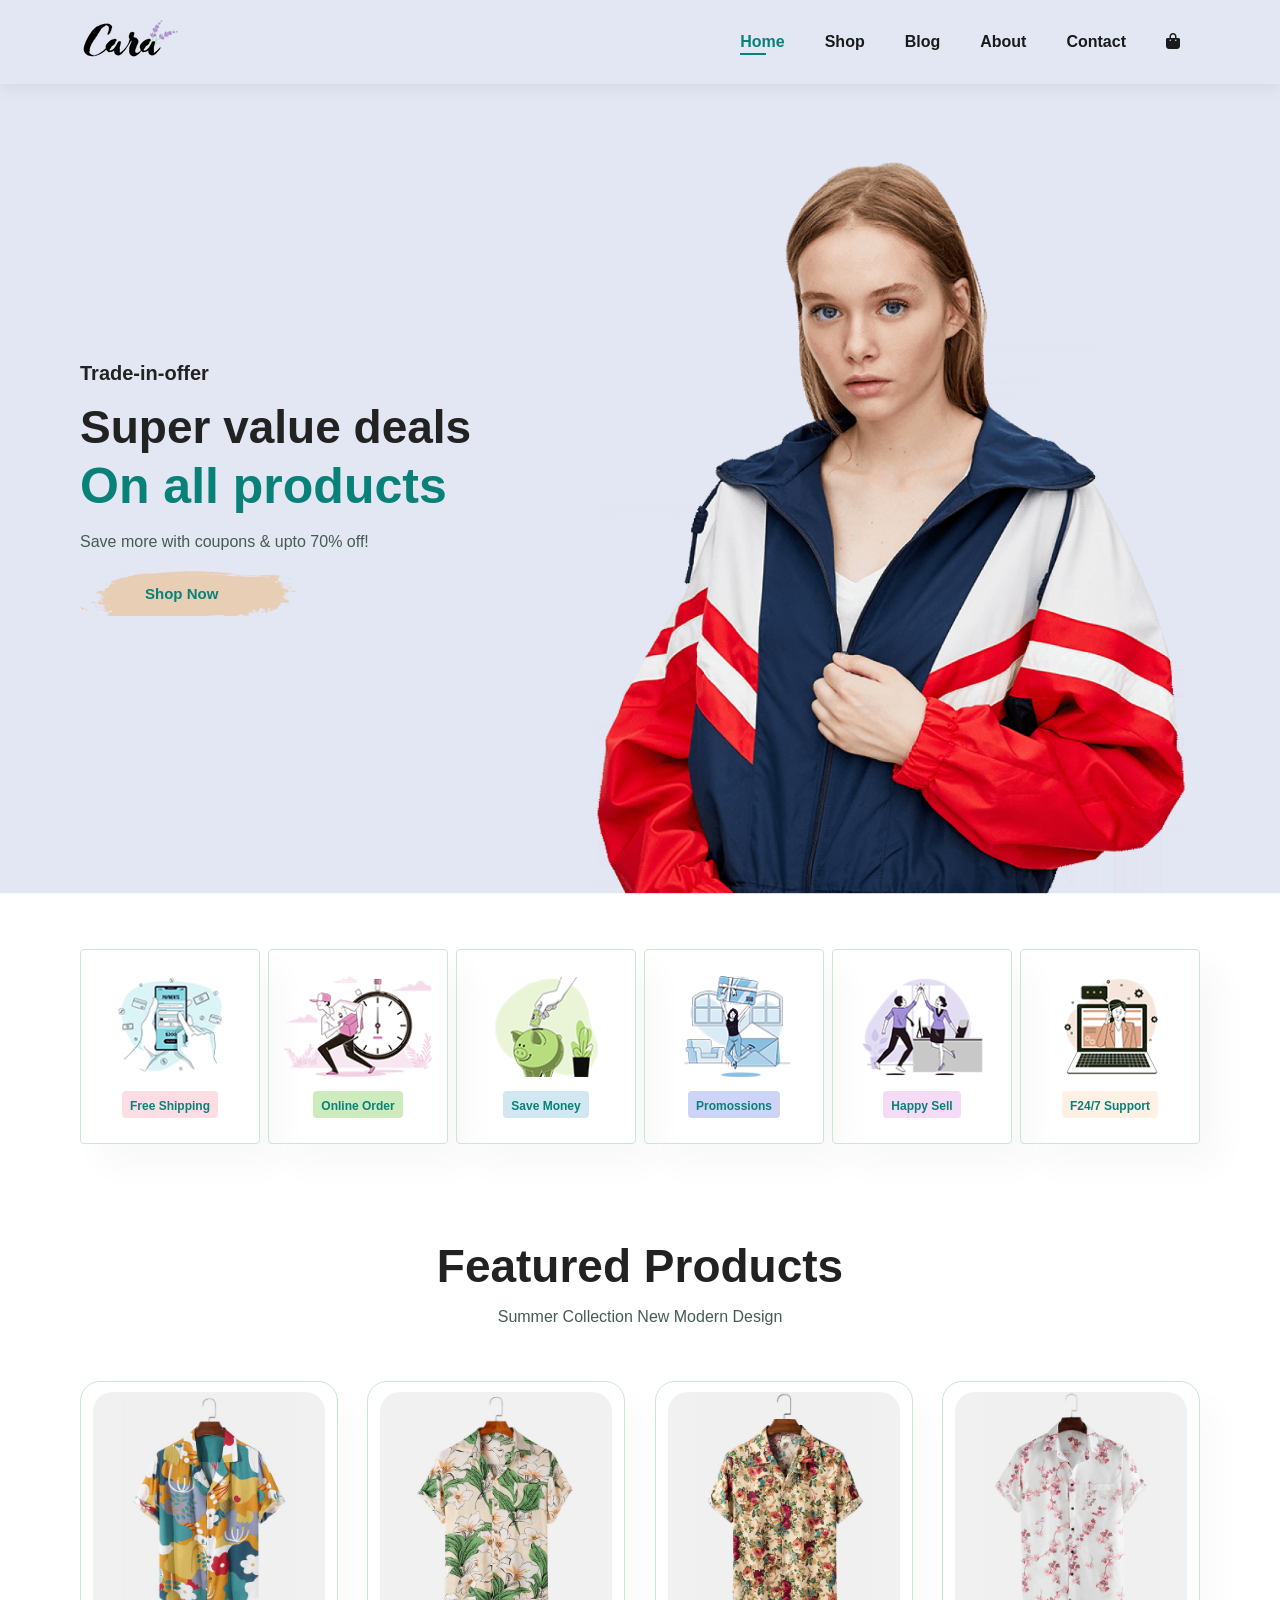
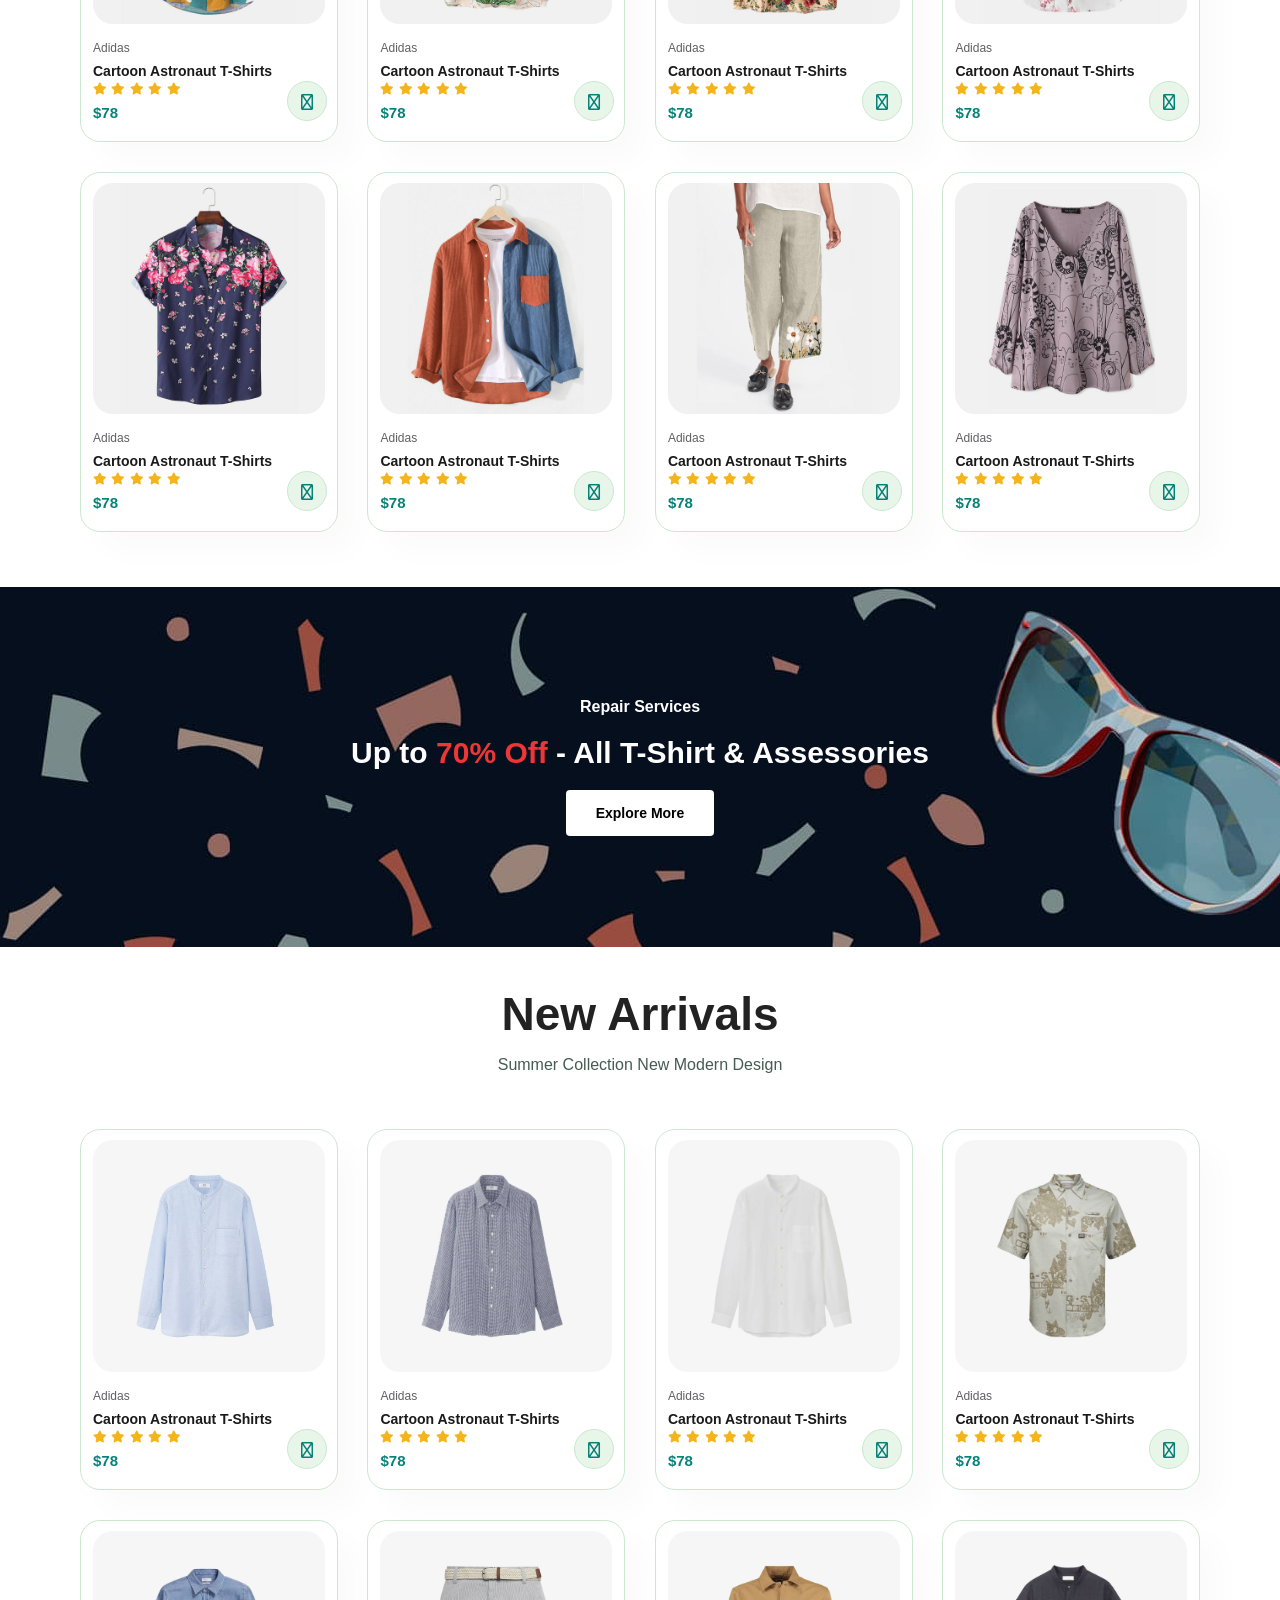
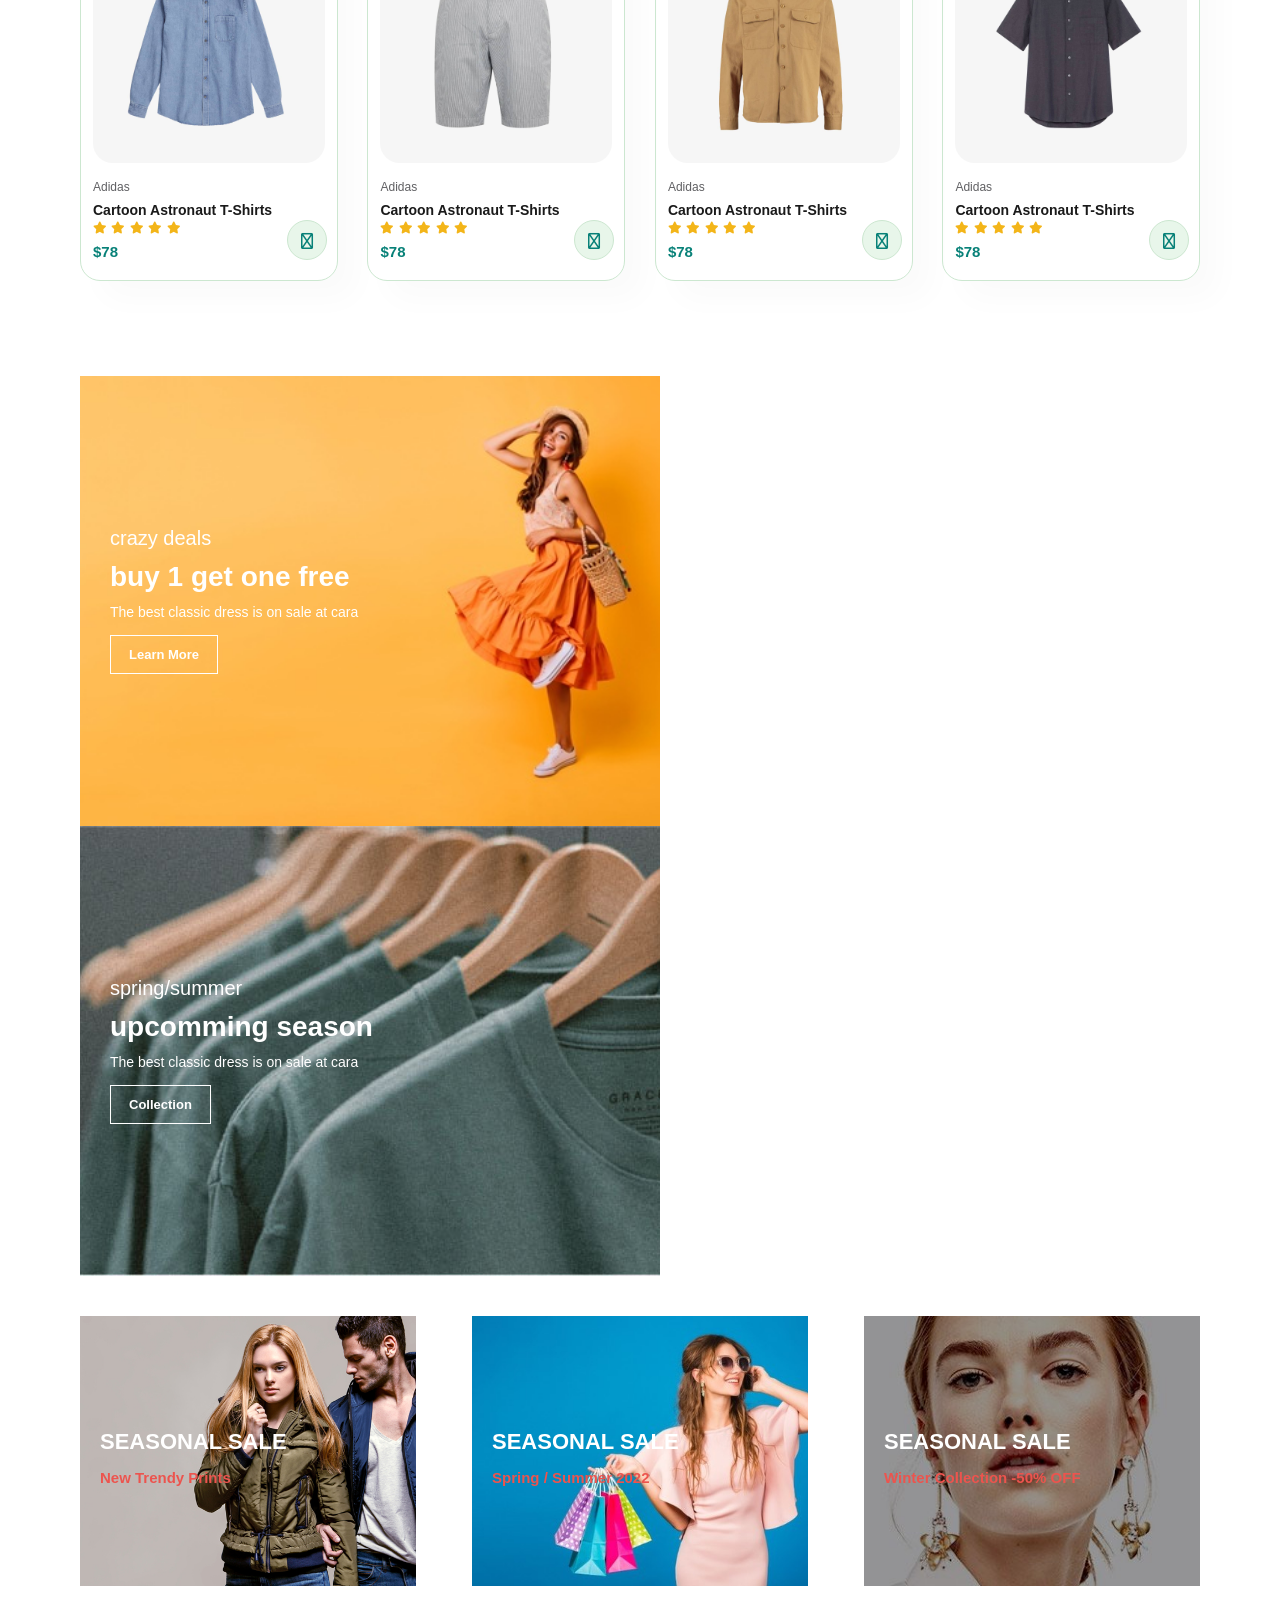
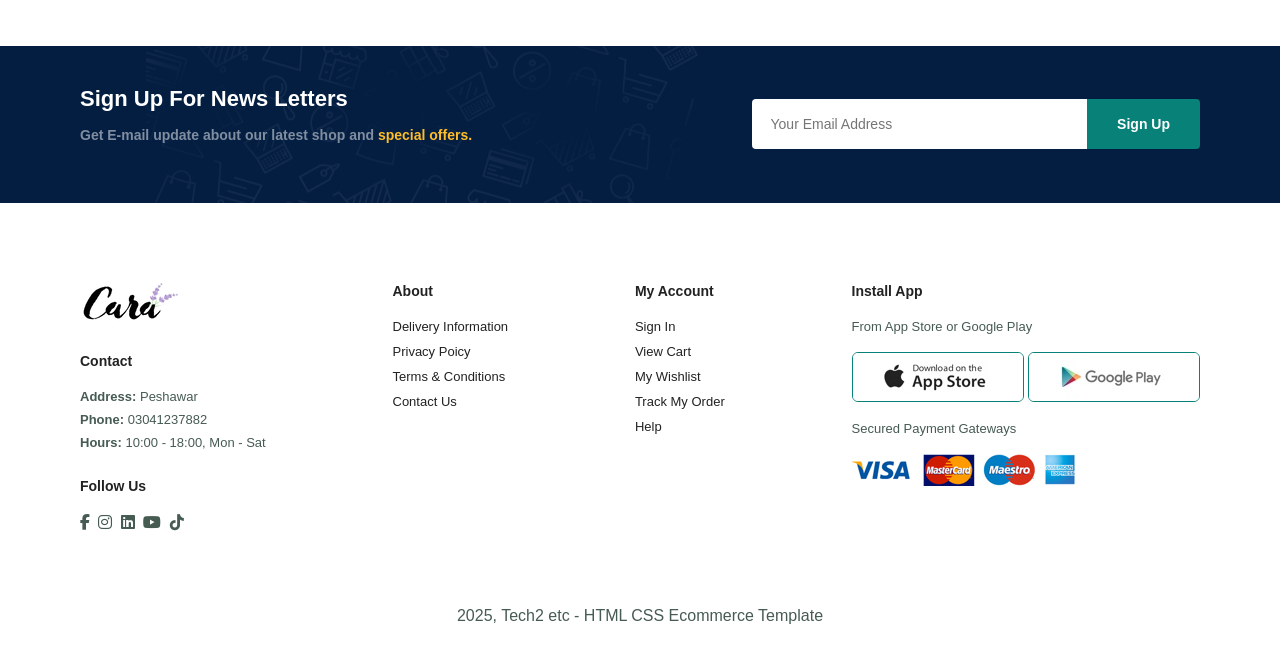
<file: index.html>
<!DOCTYPE html>
<html lang="en">
  <head>
    <meta charset="UTF-8" />
    <meta name="viewport" content="width=device-width, initial-scale=1.0" />
    <title>My Shop</title>
    <link rel="stylesheet" href="style.css" />
    <link
      rel="stylesheet"
      href="https://cdnjs.cloudflare.com/ajax/libs/font-awesome/6.7.2/css/all.min.css"
    />
  </head>
  <body>
    <section id="header">
      <a href="#"><img src="./img/logo.png" alt="logo" class="logo" /></a>
      <div>
        <ul id="navbar">
          <li><a href="index.html" class="active">Home</a></li>
          <li><a href="shop.html">Shop</a></li>
          <li><a href="blog.html">Blog</a></li>
          <li><a href="about.html">About</a></li>
          <li><a href="contact.html">Contact</a></li>
          <a href="#" id="close"><i class="fa-solid fa-x"></i></a>
          <li>
            <a id="lg-bag" href="cart.html"
              ><i class="fa-solid fa-bag-shopping"></i
            ></a>
          </li>
        </ul>
      </div>
      <div id="mobile">
        <a href="cart.html"><i class="fa-solid fa-bag-shopping"></i></a>
        <i id="bar" class="fas fa-outdent"></i>
      </div>
    </section>

    <section id="hero">
      <h4>Trade-in-offer</h4>
      <h2>Super value deals</h2>
      <h1>On all products</h1>
      <p>Save more with coupons & upto 70% off!</p>
      <button onclick="alert('hello')">Shop Now</button>
    </section>

    <section id="feature" class="section-p1">
      <div class="fe-box">
        <img src="./img/features/f1.png" alt="" />
        <h6>Free Shipping</h6>
      </div>
      <div class="fe-box">
        <img src="./img/features/f2.png" alt="" />
        <h6>Online Order</h6>
      </div>
      <div class="fe-box">
        <img src="./img/features/f3.png" alt="" />
        <h6>Save Money</h6>
      </div>
      <div class="fe-box">
        <img src="./img/features/f4.png" alt="" />
        <h6>Promossions</h6>
      </div>
      <div class="fe-box">
        <img src="./img/features/f5.png" alt="" />
        <h6>Happy Sell</h6>
      </div>
      <div class="fe-box">
        <img src="./img/features/f6.png" alt="" />
        <h6>F24/7 Support</h6>
      </div>
    </section>

    <section id="product1" class="section-p1">
      <h2>Featured Products</h2>
      <p>Summer Collection New Modern Design</p>
      <div class="pro-container">
        <div class="pro">
          <img
            src="img/products/f1.jpg"
            alt=""
            onclick="window.location.href='sproduct.html'"
          />
          <div class="des">
            <span>Adidas</span>
            <h5>Cartoon Astronaut T-Shirts</h5>
            <div class="star">
              <i class="fas fa-star"></i>
              <i class="fas fa-star"></i>
              <i class="fas fa-star"></i>
              <i class="fas fa-star"></i>
              <i class="fas fa-star"></i>
            </div>
            <h4>$78</h4>
          </div>
          <a href="#"><i class="fa-solid fa-cart-plus"></i></a>
        </div>
        <div class="pro">
          <img src="img/products/f2.jpg" alt="" />
          <div class="des">
            <span>Adidas</span>
            <h5>Cartoon Astronaut T-Shirts</h5>
            <div class="star">
              <i class="fas fa-star"></i>
              <i class="fas fa-star"></i>
              <i class="fas fa-star"></i>
              <i class="fas fa-star"></i>
              <i class="fas fa-star"></i>
            </div>
            <h4>$78</h4>
          </div>
          <a href="#"><i class="fa-solid fa-cart-plus"></i></a>
        </div>
        <div class="pro">
          <img src="img/products/f3.jpg" alt="" />
          <div class="des">
            <span>Adidas</span>
            <h5>Cartoon Astronaut T-Shirts</h5>
            <div class="star">
              <i class="fas fa-star"></i>
              <i class="fas fa-star"></i>
              <i class="fas fa-star"></i>
              <i class="fas fa-star"></i>
              <i class="fas fa-star"></i>
            </div>
            <h4>$78</h4>
          </div>
          <a href="#"><i class="fa-solid fa-cart-plus"></i></a>
        </div>
        <div class="pro">
          <img src="img/products/f4.jpg" alt="" />
          <div class="des">
            <span>Adidas</span>
            <h5>Cartoon Astronaut T-Shirts</h5>
            <div class="star">
              <i class="fas fa-star"></i>
              <i class="fas fa-star"></i>
              <i class="fas fa-star"></i>
              <i class="fas fa-star"></i>
              <i class="fas fa-star"></i>
            </div>
            <h4>$78</h4>
          </div>
          <a href="#"><i class="fa-solid fa-cart-plus"></i></a>
        </div>
        <div class="pro">
          <img src="img/products/f5.jpg" alt="" />
          <div class="des">
            <span>Adidas</span>
            <h5>Cartoon Astronaut T-Shirts</h5>
            <div class="star">
              <i class="fas fa-star"></i>
              <i class="fas fa-star"></i>
              <i class="fas fa-star"></i>
              <i class="fas fa-star"></i>
              <i class="fas fa-star"></i>
            </div>
            <h4>$78</h4>
          </div>
          <a href="#"><i class="fa-solid fa-cart-plus"></i></a>
        </div>
        <div class="pro">
          <img src="img/products/f6.jpg" alt="" />
          <div class="des">
            <span>Adidas</span>
            <h5>Cartoon Astronaut T-Shirts</h5>
            <div class="star">
              <i class="fas fa-star"></i>
              <i class="fas fa-star"></i>
              <i class="fas fa-star"></i>
              <i class="fas fa-star"></i>
              <i class="fas fa-star"></i>
            </div>
            <h4>$78</h4>
          </div>
          <a href="#"><i class="fa-solid fa-cart-plus"></i></a>
        </div>
        <div class="pro">
          <img src="img/products/f7.jpg" alt="" />
          <div class="des">
            <span>Adidas</span>
            <h5>Cartoon Astronaut T-Shirts</h5>
            <div class="star">
              <i class="fas fa-star"></i>
              <i class="fas fa-star"></i>
              <i class="fas fa-star"></i>
              <i class="fas fa-star"></i>
              <i class="fas fa-star"></i>
            </div>
            <h4>$78</h4>
          </div>
          <a href="#"><i class="fa-solid fa-cart-plus"></i></a>
        </div>
        <div class="pro">
          <img src="img/products/f8.jpg" alt="" />
          <div class="des">
            <span>Adidas</span>
            <h5>Cartoon Astronaut T-Shirts</h5>
            <div class="star">
              <i class="fas fa-star"></i>
              <i class="fas fa-star"></i>
              <i class="fas fa-star"></i>
              <i class="fas fa-star"></i>
              <i class="fas fa-star"></i>
            </div>
            <h4>$78</h4>
          </div>
          <a href="#"><i class="fa-solid fa-cart-plus"></i></a>
        </div>
      </div>
    </section>

    <section id="banner">
      <h4>Repair Services</h4>
      <h2>Up to <span>70% Off</span> - All T-Shirt & Assessories</h2>
      <button class="normal">Explore More</button>
    </section>

    <section id="product1" class="section-p1">
      <h2>New Arrivals</h2>
      <p>Summer Collection New Modern Design</p>
      <div class="pro-container">
        <div class="pro">
          <img src="img/products/n1.jpg" alt="" />
          <div class="des">
            <span>Adidas</span>
            <h5>Cartoon Astronaut T-Shirts</h5>
            <div class="star">
              <i class="fas fa-star"></i>
              <i class="fas fa-star"></i>
              <i class="fas fa-star"></i>
              <i class="fas fa-star"></i>
              <i class="fas fa-star"></i>
            </div>
            <h4>$78</h4>
          </div>
          <a href="#"><i class="fa-solid fa-cart-plus"></i></a>
        </div>
        <div class="pro">
          <img src="img/products/n2.jpg" alt="" />
          <div class="des">
            <span>Adidas</span>
            <h5>Cartoon Astronaut T-Shirts</h5>
            <div class="star">
              <i class="fas fa-star"></i>
              <i class="fas fa-star"></i>
              <i class="fas fa-star"></i>
              <i class="fas fa-star"></i>
              <i class="fas fa-star"></i>
            </div>
            <h4>$78</h4>
          </div>
          <a href="#"><i class="fa-solid fa-cart-plus"></i></a>
        </div>
        <div class="pro">
          <img src="img/products/n3.jpg" alt="" />
          <div class="des">
            <span>Adidas</span>
            <h5>Cartoon Astronaut T-Shirts</h5>
            <div class="star">
              <i class="fas fa-star"></i>
              <i class="fas fa-star"></i>
              <i class="fas fa-star"></i>
              <i class="fas fa-star"></i>
              <i class="fas fa-star"></i>
            </div>
            <h4>$78</h4>
          </div>
          <a href="#"><i class="fa-solid fa-cart-plus"></i></a>
        </div>
        <div class="pro">
          <img src="img/products/n4.jpg" alt="" />
          <div class="des">
            <span>Adidas</span>
            <h5>Cartoon Astronaut T-Shirts</h5>
            <div class="star">
              <i class="fas fa-star"></i>
              <i class="fas fa-star"></i>
              <i class="fas fa-star"></i>
              <i class="fas fa-star"></i>
              <i class="fas fa-star"></i>
            </div>
            <h4>$78</h4>
          </div>
          <a href="#"><i class="fa-solid fa-cart-plus"></i></a>
        </div>
        <div class="pro">
          <img src="img/products/n5.jpg" alt="" />
          <div class="des">
            <span>Adidas</span>
            <h5>Cartoon Astronaut T-Shirts</h5>
            <div class="star">
              <i class="fas fa-star"></i>
              <i class="fas fa-star"></i>
              <i class="fas fa-star"></i>
              <i class="fas fa-star"></i>
              <i class="fas fa-star"></i>
            </div>
            <h4>$78</h4>
          </div>
          <a href="#"><i class="fa-solid fa-cart-plus"></i></a>
        </div>
        <div class="pro">
          <img src="img/products/n6.jpg" alt="" />
          <div class="des">
            <span>Adidas</span>
            <h5>Cartoon Astronaut T-Shirts</h5>
            <div class="star">
              <i class="fas fa-star"></i>
              <i class="fas fa-star"></i>
              <i class="fas fa-star"></i>
              <i class="fas fa-star"></i>
              <i class="fas fa-star"></i>
            </div>
            <h4>$78</h4>
          </div>
          <a href="#"><i class="fa-solid fa-cart-plus"></i></a>
        </div>
        <div class="pro">
          <img src="img/products/n7.jpg" alt="" />
          <div class="des">
            <span>Adidas</span>
            <h5>Cartoon Astronaut T-Shirts</h5>
            <div class="star">
              <i class="fas fa-star"></i>
              <i class="fas fa-star"></i>
              <i class="fas fa-star"></i>
              <i class="fas fa-star"></i>
              <i class="fas fa-star"></i>
            </div>
            <h4>$78</h4>
          </div>
          <a href="#"><i class="fa-solid fa-cart-plus"></i></a>
        </div>
        <div class="pro">
          <img src="img/products/n8.jpg" alt="" />
          <div class="des">
            <span>Adidas</span>
            <h5>Cartoon Astronaut T-Shirts</h5>
            <div class="star">
              <i class="fas fa-star"></i>
              <i class="fas fa-star"></i>
              <i class="fas fa-star"></i>
              <i class="fas fa-star"></i>
              <i class="fas fa-star"></i>
            </div>
            <h4>$78</h4>
          </div>
          <a href="#"><i class="fa-solid fa-cart-plus"></i></a>
        </div>
      </div>
    </section>

    <section id="sm-banner" class="section-p1">
      <div class="banner-box">
        <h4>crazy deals</h4>
        <h2>buy 1 get one free</h2>
        <span>The best classic dress is on sale at cara</span>
        <button class="white">Learn More</button>
      </div>
      <div class="banner-box banner-box2">
        <h4>spring/summer</h4>
        <h2>upcomming season</h2>
        <span>The best classic dress is on sale at cara</span>
        <button class="white">Collection</button>
      </div>
    </section>

    <section id="banner3" class="section-p1">
      <div class="banner-box banner-box2">
        <h2>SEASONAL SALE</h2>
        <h3>New Trendy Prints</h3>
      </div>
      <div class="banner-box banner-box3">
        <h2>SEASONAL SALE</h2>
        <h3>Spring / Summer 2022</h3>
      </div>
      <div class="banner-box">
        <h2>SEASONAL SALE</h2>
        <h3>Winter Collection -50% OFF</h3>
      </div>
    </section>

    <section id="newsletter" class="section-p1 section-m1">
      <div class="newstext">
        <h4>Sign Up For News Letters</h4>
        <p>
          Get E-mail update about our latest shop and
          <span>special offers.</span>
        </p>
      </div>
      <div class="form">
        <input type="text" placeholder="Your Email Address" />
        <button class="normal">Sign Up</button>
      </div>
    </section>

    <footer class="section-p1">
      <div class="col">
        <img class="logo" src="img/logo.png" alt="" />
        <h4>Contact</h4>
        <p><strong>Address: </strong>Peshawar</p>
        <p><strong>Phone: </strong>03041237882</p>
        <p><strong>Hours: </strong>10:00 - 18:00, Mon - Sat</p>
        <div class="follow">
          <h4>Follow Us</h4>
          <div class="icon">
            <i class="fa-brands fa-facebook-f"></i>
            <i class="fa-brands fa-instagram"></i>
            <i class="fa-brands fa-linkedin"></i>
            <i class="fa-brands fa-youtube"></i>
            <i class="fa-brands fa-tiktok"></i>
          </div>
        </div>
      </div>
      <div class="col">
        <h4>About</h4>
        <a href="#">Delivery Information</a>
        <a href="#">Privacy Poicy</a>
        <a href="#">Terms & Conditions</a>
        <a href="#">Contact Us</a>
      </div>
      <div class="col">
        <h4>My Account</h4>
        <a href="#">Sign In</a>
        <a href="#">View Cart</a>
        <a href="#">My Wishlist</a>
        <a href="#">Track My Order</a>
        <a href="#">Help</a>
      </div>
      <div class="col install">
        <h4>Install App</h4>
        <p>From App Store or Google Play</p>
        <div class="row">
          <img src="./img/pay/app.jpg" alt="" />
          <img src="./img/pay/play.jpg" alt="" />
        </div>
        <p>Secured Payment Gateways</p>
        <img src="img/pay/pay.png" alt="" />
      </div>
    </footer>
    <div class="copyright">
      <p>2025, Tech2 etc - HTML CSS Ecommerce Template</p>
    </div>

    <script src="script.js"></script>
  </body>
</html>
</file>
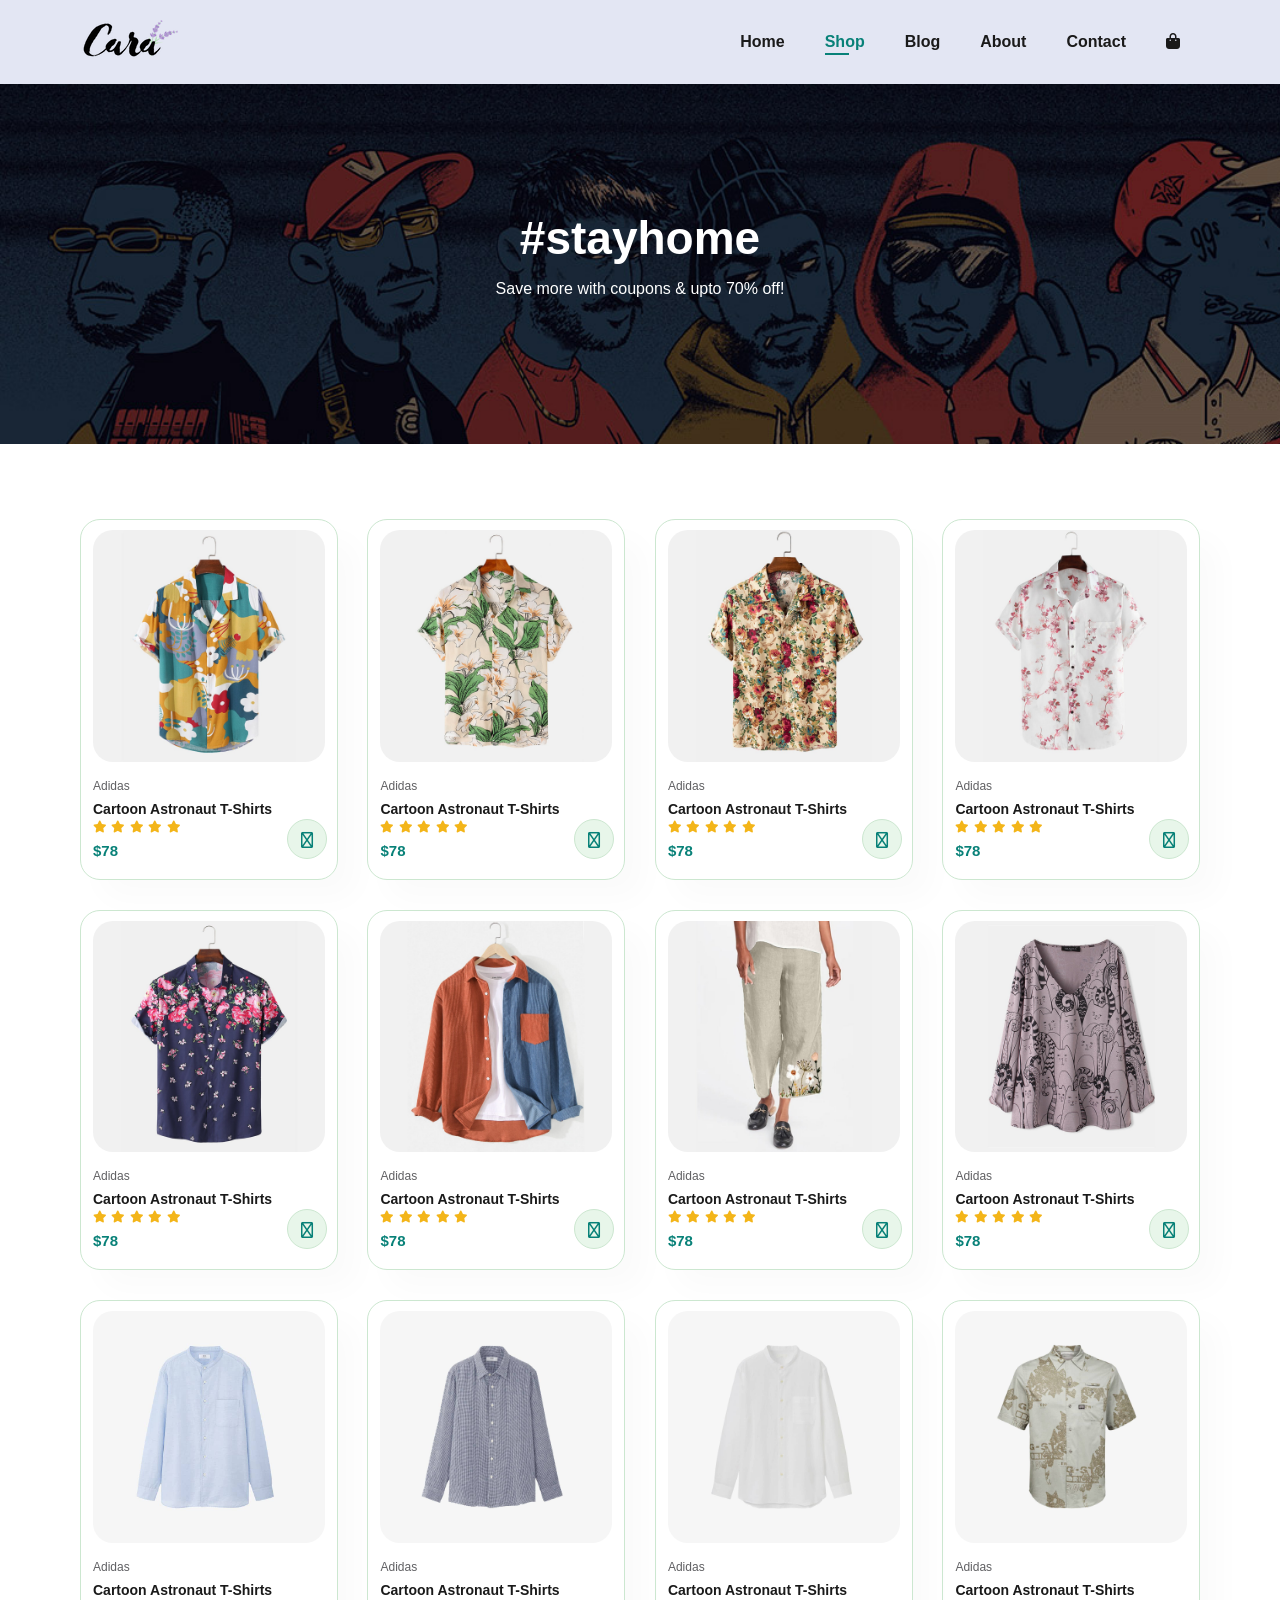
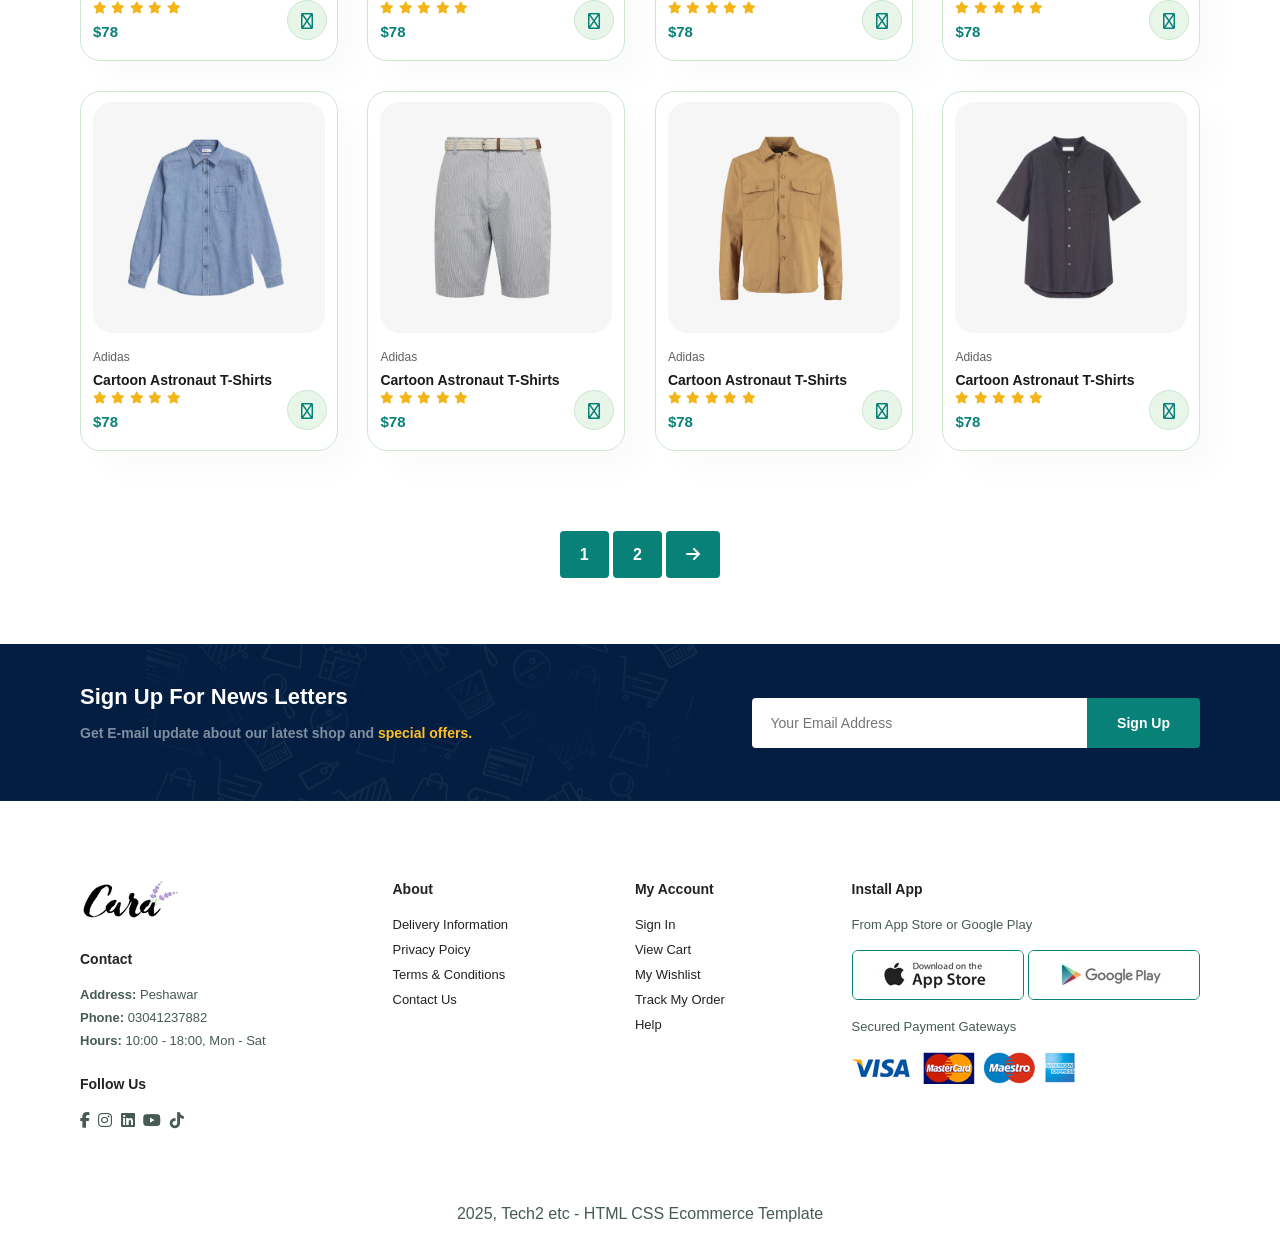
<file: shop.html>
<!DOCTYPE html>
<html lang="en">
  <head>
    <meta charset="UTF-8" />
    <meta name="viewport" content="width=device-width, initial-scale=1.0" />
    <title>My Shop</title>
    <link rel="stylesheet" href="style.css" />
    <link
      rel="stylesheet"
      href="https://cdnjs.cloudflare.com/ajax/libs/font-awesome/6.7.2/css/all.min.css"
    />
  </head>
  <body>
    <section id="header">
      <a href="#"><img src="./img/logo.png" alt="logo" class="logo" /></a>
      <div>
        <ul id="navbar">
          <li><a href="index.html">Home</a></li>
          <li><a href="shop.html" class="active">Shop</a></li>
          <li><a href="blog.html">Blog</a></li>
          <li><a href="about.html">About</a></li>
          <li><a href="contact.html">Contact</a></li>
          <a href="#" id="close"><i class="fa-solid fa-x"></i></a>
          <li>
            <a id="lg-bag" href="cart.html"
              ><i class="fa-solid fa-bag-shopping"></i
            ></a>
          </li>
        </ul>
      </div>
      <div id="mobile">
        <a href="cart.html"><i class="fa-solid fa-bag-shopping"></i></a>
        <i id="bar" class="fas fa-outdent"></i>
      </div>
    </section>

    <section id="page-header">
      <h2>#stayhome</h2>
      <p>Save more with coupons & upto 70% off!</p>
    </section>

    <section id="product1" class="section-p1">
      <div class="pro-container">
        <div class="pro">
          <img src="img/products/f1.jpg" alt="" />
          <div class="des">
            <span>Adidas</span>
            <h5>Cartoon Astronaut T-Shirts</h5>
            <div class="star">
              <i class="fas fa-star"></i>
              <i class="fas fa-star"></i>
              <i class="fas fa-star"></i>
              <i class="fas fa-star"></i>
              <i class="fas fa-star"></i>
            </div>
            <h4>$78</h4>
          </div>
          <a href="#"><i class="fa-solid fa-cart-plus"></i></a>
        </div>
        <div class="pro">
          <img src="img/products/f2.jpg" alt="" />
          <div class="des">
            <span>Adidas</span>
            <h5>Cartoon Astronaut T-Shirts</h5>
            <div class="star">
              <i class="fas fa-star"></i>
              <i class="fas fa-star"></i>
              <i class="fas fa-star"></i>
              <i class="fas fa-star"></i>
              <i class="fas fa-star"></i>
            </div>
            <h4>$78</h4>
          </div>
          <a href="#"><i class="fa-solid fa-cart-plus"></i></a>
        </div>
        <div class="pro">
          <img src="img/products/f3.jpg" alt="" />
          <div class="des">
            <span>Adidas</span>
            <h5>Cartoon Astronaut T-Shirts</h5>
            <div class="star">
              <i class="fas fa-star"></i>
              <i class="fas fa-star"></i>
              <i class="fas fa-star"></i>
              <i class="fas fa-star"></i>
              <i class="fas fa-star"></i>
            </div>
            <h4>$78</h4>
          </div>
          <a href="#"><i class="fa-solid fa-cart-plus"></i></a>
        </div>
        <div class="pro">
          <img src="img/products/f4.jpg" alt="" />
          <div class="des">
            <span>Adidas</span>
            <h5>Cartoon Astronaut T-Shirts</h5>
            <div class="star">
              <i class="fas fa-star"></i>
              <i class="fas fa-star"></i>
              <i class="fas fa-star"></i>
              <i class="fas fa-star"></i>
              <i class="fas fa-star"></i>
            </div>
            <h4>$78</h4>
          </div>
          <a href="#"><i class="fa-solid fa-cart-plus"></i></a>
        </div>
        <div class="pro">
          <img src="img/products/f5.jpg" alt="" />
          <div class="des">
            <span>Adidas</span>
            <h5>Cartoon Astronaut T-Shirts</h5>
            <div class="star">
              <i class="fas fa-star"></i>
              <i class="fas fa-star"></i>
              <i class="fas fa-star"></i>
              <i class="fas fa-star"></i>
              <i class="fas fa-star"></i>
            </div>
            <h4>$78</h4>
          </div>
          <a href="#"><i class="fa-solid fa-cart-plus"></i></a>
        </div>
        <div class="pro">
          <img src="img/products/f6.jpg" alt="" />
          <div class="des">
            <span>Adidas</span>
            <h5>Cartoon Astronaut T-Shirts</h5>
            <div class="star">
              <i class="fas fa-star"></i>
              <i class="fas fa-star"></i>
              <i class="fas fa-star"></i>
              <i class="fas fa-star"></i>
              <i class="fas fa-star"></i>
            </div>
            <h4>$78</h4>
          </div>
          <a href="#"><i class="fa-solid fa-cart-plus"></i></a>
        </div>
        <div class="pro">
          <img src="img/products/f7.jpg" alt="" />
          <div class="des">
            <span>Adidas</span>
            <h5>Cartoon Astronaut T-Shirts</h5>
            <div class="star">
              <i class="fas fa-star"></i>
              <i class="fas fa-star"></i>
              <i class="fas fa-star"></i>
              <i class="fas fa-star"></i>
              <i class="fas fa-star"></i>
            </div>
            <h4>$78</h4>
          </div>
          <a href="#"><i class="fa-solid fa-cart-plus"></i></a>
        </div>
        <div class="pro">
          <img src="img/products/f8.jpg" alt="" />
          <div class="des">
            <span>Adidas</span>
            <h5>Cartoon Astronaut T-Shirts</h5>
            <div class="star">
              <i class="fas fa-star"></i>
              <i class="fas fa-star"></i>
              <i class="fas fa-star"></i>
              <i class="fas fa-star"></i>
              <i class="fas fa-star"></i>
            </div>
            <h4>$78</h4>
          </div>
          <a href="#"><i class="fa-solid fa-cart-plus"></i></a>
        </div>

        <div class="pro">
          <img src="img/products/n1.jpg" alt="" />
          <div class="des">
            <span>Adidas</span>
            <h5>Cartoon Astronaut T-Shirts</h5>
            <div class="star">
              <i class="fas fa-star"></i>
              <i class="fas fa-star"></i>
              <i class="fas fa-star"></i>
              <i class="fas fa-star"></i>
              <i class="fas fa-star"></i>
            </div>
            <h4>$78</h4>
          </div>
          <a href="#"><i class="fa-solid fa-cart-plus"></i></a>
        </div>
        <div class="pro">
          <img src="img/products/n2.jpg" alt="" />
          <div class="des">
            <span>Adidas</span>
            <h5>Cartoon Astronaut T-Shirts</h5>
            <div class="star">
              <i class="fas fa-star"></i>
              <i class="fas fa-star"></i>
              <i class="fas fa-star"></i>
              <i class="fas fa-star"></i>
              <i class="fas fa-star"></i>
            </div>
            <h4>$78</h4>
          </div>
          <a href="#"><i class="fa-solid fa-cart-plus"></i></a>
        </div>
        <div class="pro">
          <img src="img/products/n3.jpg" alt="" />
          <div class="des">
            <span>Adidas</span>
            <h5>Cartoon Astronaut T-Shirts</h5>
            <div class="star">
              <i class="fas fa-star"></i>
              <i class="fas fa-star"></i>
              <i class="fas fa-star"></i>
              <i class="fas fa-star"></i>
              <i class="fas fa-star"></i>
            </div>
            <h4>$78</h4>
          </div>
          <a href="#"><i class="fa-solid fa-cart-plus"></i></a>
        </div>
        <div class="pro">
          <img src="img/products/n4.jpg" alt="" />
          <div class="des">
            <span>Adidas</span>
            <h5>Cartoon Astronaut T-Shirts</h5>
            <div class="star">
              <i class="fas fa-star"></i>
              <i class="fas fa-star"></i>
              <i class="fas fa-star"></i>
              <i class="fas fa-star"></i>
              <i class="fas fa-star"></i>
            </div>
            <h4>$78</h4>
          </div>
          <a href="#"><i class="fa-solid fa-cart-plus"></i></a>
        </div>
        <div class="pro">
          <img src="img/products/n5.jpg" alt="" />
          <div class="des">
            <span>Adidas</span>
            <h5>Cartoon Astronaut T-Shirts</h5>
            <div class="star">
              <i class="fas fa-star"></i>
              <i class="fas fa-star"></i>
              <i class="fas fa-star"></i>
              <i class="fas fa-star"></i>
              <i class="fas fa-star"></i>
            </div>
            <h4>$78</h4>
          </div>
          <a href="#"><i class="fa-solid fa-cart-plus"></i></a>
        </div>
        <div class="pro">
          <img src="img/products/n6.jpg" alt="" />
          <div class="des">
            <span>Adidas</span>
            <h5>Cartoon Astronaut T-Shirts</h5>
            <div class="star">
              <i class="fas fa-star"></i>
              <i class="fas fa-star"></i>
              <i class="fas fa-star"></i>
              <i class="fas fa-star"></i>
              <i class="fas fa-star"></i>
            </div>
            <h4>$78</h4>
          </div>
          <a href="#"><i class="fa-solid fa-cart-plus"></i></a>
        </div>
        <div class="pro">
          <img src="img/products/n7.jpg" alt="" />
          <div class="des">
            <span>Adidas</span>
            <h5>Cartoon Astronaut T-Shirts</h5>
            <div class="star">
              <i class="fas fa-star"></i>
              <i class="fas fa-star"></i>
              <i class="fas fa-star"></i>
              <i class="fas fa-star"></i>
              <i class="fas fa-star"></i>
            </div>
            <h4>$78</h4>
          </div>
          <a href="#"><i class="fa-solid fa-cart-plus"></i></a>
        </div>
        <div class="pro">
          <img src="img/products/n8.jpg" alt="" />
          <div class="des">
            <span>Adidas</span>
            <h5>Cartoon Astronaut T-Shirts</h5>
            <div class="star">
              <i class="fas fa-star"></i>
              <i class="fas fa-star"></i>
              <i class="fas fa-star"></i>
              <i class="fas fa-star"></i>
              <i class="fas fa-star"></i>
            </div>
            <h4>$78</h4>
          </div>
          <a href="#"><i class="fa-solid fa-cart-plus"></i></a>
        </div>
      </div>
    </section>

    <section id="pagination" class="section-p1">
      <a href="#">1</a>
      <a href="#">2</a>
      <a href="#"><i class="fa-solid fa-arrow-right"></i></a>
    </section>

    <section id="newsletter" class="section-p1 section-m1">
      <div class="newstext">
        <h4>Sign Up For News Letters</h4>
        <p>
          Get E-mail update about our latest shop and
          <span>special offers.</span>
        </p>
      </div>
      <div class="form">
        <input type="text" placeholder="Your Email Address" />
        <button class="normal">Sign Up</button>
      </div>
    </section>

    <footer class="section-p1">
      <div class="col">
        <img class="logo" src="img/logo.png" alt="" />
        <h4>Contact</h4>
        <p><strong>Address: </strong>Peshawar</p>
        <p><strong>Phone: </strong>03041237882</p>
        <p><strong>Hours: </strong>10:00 - 18:00, Mon - Sat</p>
        <div class="follow">
          <h4>Follow Us</h4>
          <div class="icon">
            <i class="fa-brands fa-facebook-f"></i>
            <i class="fa-brands fa-instagram"></i>
            <i class="fa-brands fa-linkedin"></i>
            <i class="fa-brands fa-youtube"></i>
            <i class="fa-brands fa-tiktok"></i>
          </div>
        </div>
      </div>
      <div class="col">
        <h4>About</h4>
        <a href="#">Delivery Information</a>
        <a href="#">Privacy Poicy</a>
        <a href="#">Terms & Conditions</a>
        <a href="#">Contact Us</a>
      </div>
      <div class="col">
        <h4>My Account</h4>
        <a href="#">Sign In</a>
        <a href="#">View Cart</a>
        <a href="#">My Wishlist</a>
        <a href="#">Track My Order</a>
        <a href="#">Help</a>
      </div>
      <div class="col install">
        <h4>Install App</h4>
        <p>From App Store or Google Play</p>
        <div class="row">
          <img src="./img/pay/app.jpg" alt="" />
          <img src="./img/pay/play.jpg" alt="" />
        </div>
        <p>Secured Payment Gateways</p>
        <img src="img/pay/pay.png" alt="" />
      </div>
    </footer>
    <div class="copyright">
      <p>2025, Tech2 etc - HTML CSS Ecommerce Template</p>
    </div>

    <script src="script.js"></script>
  </body>
</html>
</file>
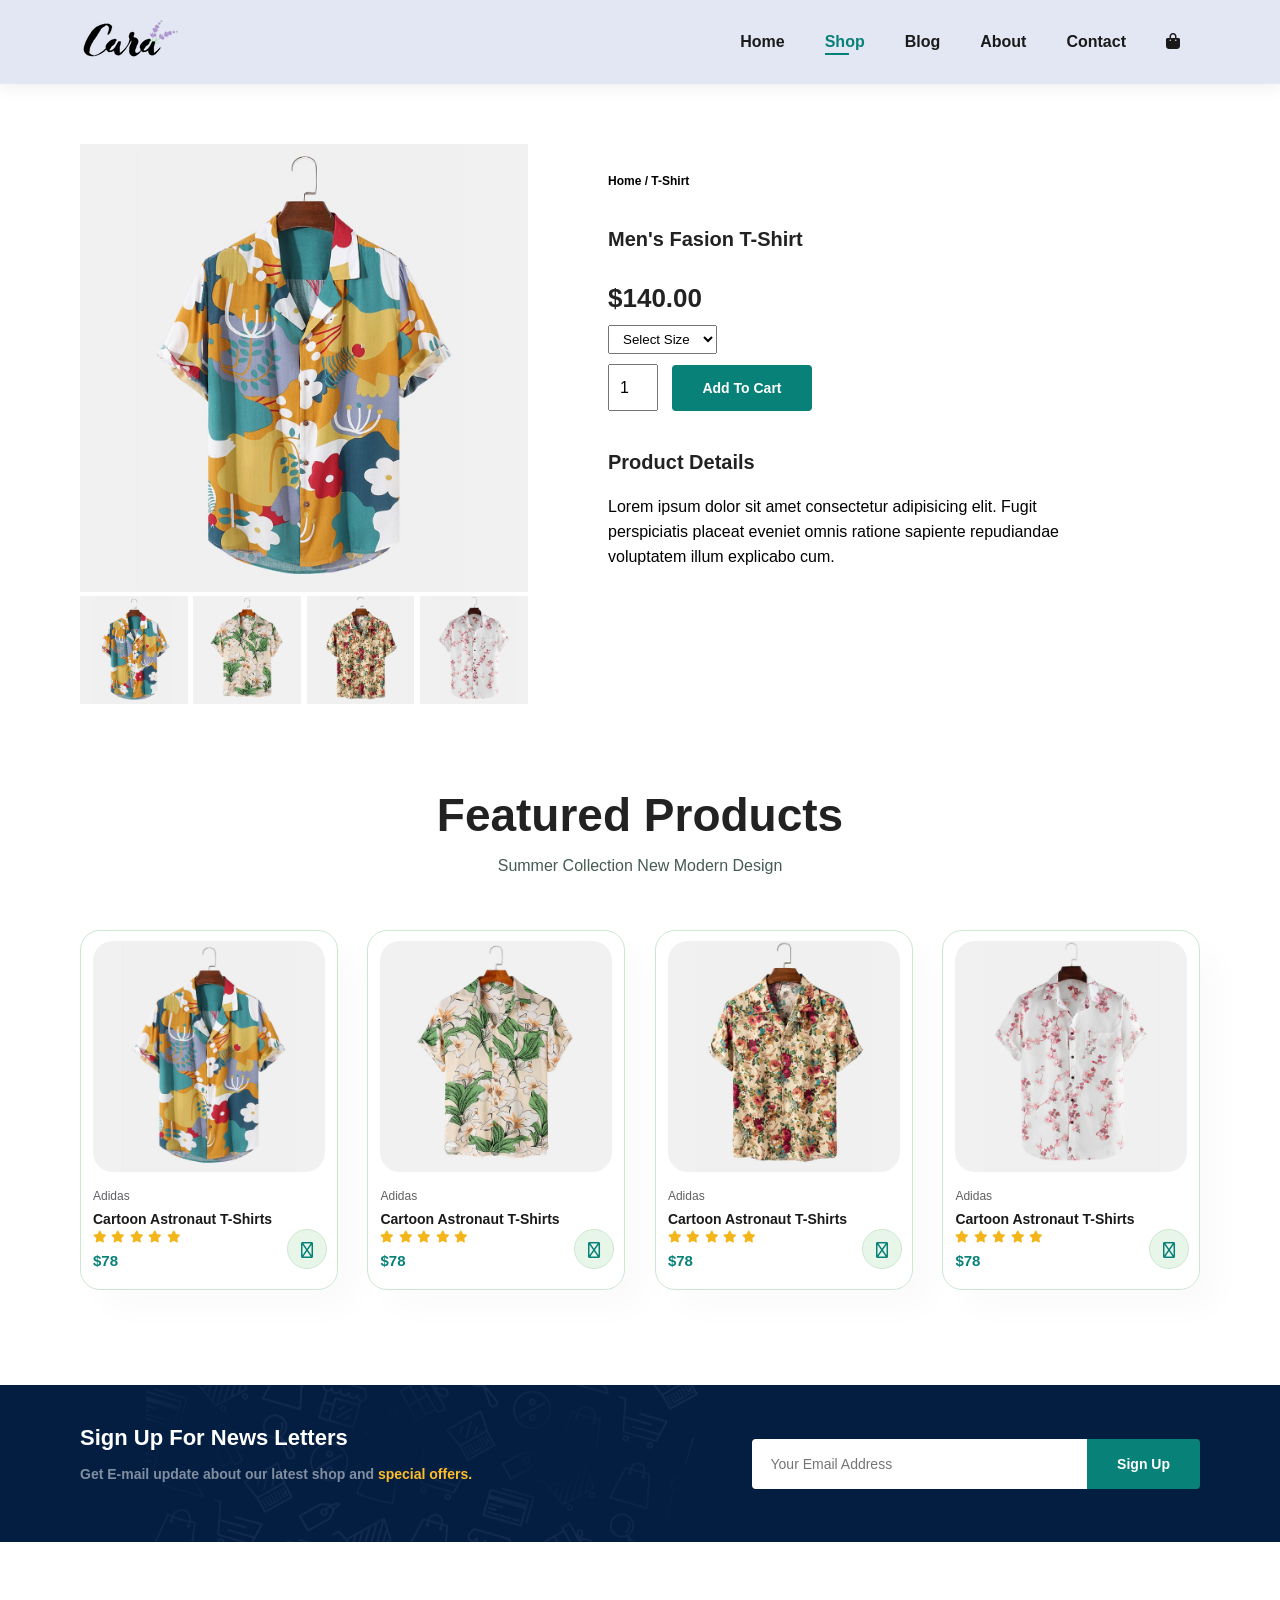
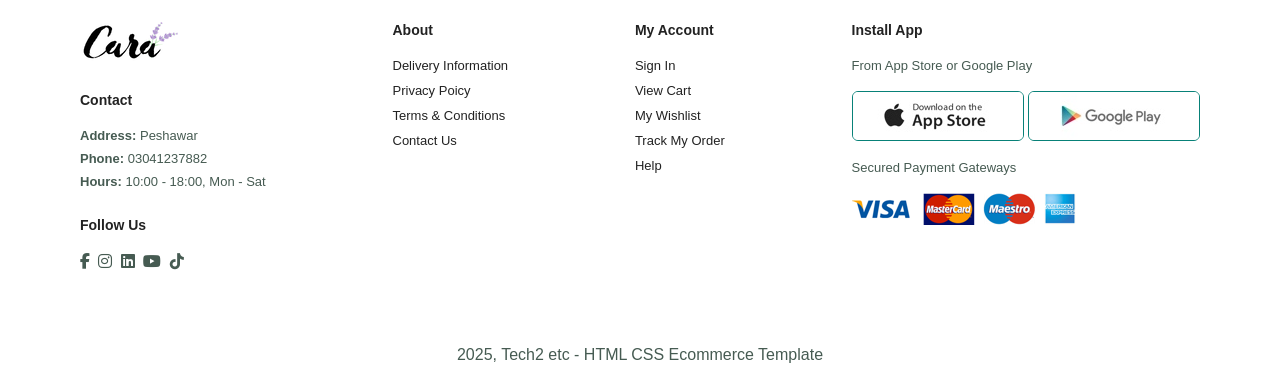
<file: sproduct.html>
<!DOCTYPE html>
<html lang="en">
  <head>
    <meta charset="UTF-8" />
    <meta name="viewport" content="width=device-width, initial-scale=1.0" />
    <title>My Shop</title>
    <link rel="stylesheet" href="style.css" />
    <link
      rel="stylesheet"
      href="https://cdnjs.cloudflare.com/ajax/libs/font-awesome/6.7.2/css/all.min.css"
    />
  </head>
  <body>
    <section id="header">
      <a href="#"><img src="./img/logo.png" alt="logo" class="logo" /></a>
      <div>
        <ul id="navbar">
          <li><a href="index.html">Home</a></li>
          <li><a href="shop.html" class="active">Shop</a></li>
          <li><a href="blog.html">Blog</a></li>
          <li><a href="about.html">About</a></li>
          <li><a href="contact.html">Contact</a></li>
          <a href="#" id="close"><i class="fa-solid fa-x"></i></a>
          <li>
            <a id="lg-bag" href="cart.html"
              ><i class="fa-solid fa-bag-shopping"></i
            ></a>
          </li>
        </ul>
      </div>
      <div id="mobile">
        <a href="cart.html"><i class="fa-solid fa-bag-shopping"></i></a>
        <i id="bar" class="fas fa-outdent"></i>
      </div>
    </section>

    <section id="prodetails" class="section-p1">
      <div class="single-pro-image">
        <img src="./img//products/f1.jpg" width="100%" id="MainImg" alt="" />
        <div class="small-img-group">
          <div class="small-img-col">
            <img
              src="./img/products/f1.jpg"
              width="100%"
              class="small-img"
              alt=""
            />
          </div>
          <div class="small-img-col">
            <img
              src="./img/products/f2.jpg"
              width="100%"
              class="small-img"
              alt=""
            />
          </div>
          <div class="small-img-col">
            <img
              src="./img/products/f3.jpg"
              width="100%"
              class="small-img"
              alt=""
            />
          </div>
          <div class="small-img-col">
            <img
              src="./img/products/f4.jpg"
              width="100%"
              class="small-img"
              alt=""
            />
          </div>
        </div>
      </div>
      <div class="single-pro-details">
        <h6>Home / T-Shirt</h6>
        <h4>Men's Fasion T-Shirt</h4>
        <h2>$140.00</h2>
        <select>
          <option>Select Size</option>
          <option>XL</option>
          <option>XXL</option>
          <option>Small</option>
          <option>Large</option>
        </select>
        <input type="number" value="1" />
        <button class="normal">Add To Cart</button>
        <h4>Product Details</h4>
        <span
          >Lorem ipsum dolor sit amet consectetur adipisicing elit. Fugit
          perspiciatis placeat eveniet omnis ratione sapiente repudiandae
          voluptatem illum explicabo cum.</span
        >
      </div>
    </section>

    <section id="product1" class="section-p1">
      <h2>Featured Products</h2>
      <p>Summer Collection New Modern Design</p>
      <div class="pro-container">
        <div class="pro">
          <img src="img/products/f1.jpg" alt="" />
          <div class="des">
            <span>Adidas</span>
            <h5>Cartoon Astronaut T-Shirts</h5>
            <div class="star">
              <i class="fas fa-star"></i>
              <i class="fas fa-star"></i>
              <i class="fas fa-star"></i>
              <i class="fas fa-star"></i>
              <i class="fas fa-star"></i>
            </div>
            <h4>$78</h4>
          </div>
          <a href="#"><i class="fa-solid fa-cart-plus"></i></a>
        </div>
        <div class="pro">
          <img src="img/products/f2.jpg" alt="" />
          <div class="des">
            <span>Adidas</span>
            <h5>Cartoon Astronaut T-Shirts</h5>
            <div class="star">
              <i class="fas fa-star"></i>
              <i class="fas fa-star"></i>
              <i class="fas fa-star"></i>
              <i class="fas fa-star"></i>
              <i class="fas fa-star"></i>
            </div>
            <h4>$78</h4>
          </div>
          <a href="#"><i class="fa-solid fa-cart-plus"></i></a>
        </div>
        <div class="pro">
          <img src="img/products/f3.jpg" alt="" />
          <div class="des">
            <span>Adidas</span>
            <h5>Cartoon Astronaut T-Shirts</h5>
            <div class="star">
              <i class="fas fa-star"></i>
              <i class="fas fa-star"></i>
              <i class="fas fa-star"></i>
              <i class="fas fa-star"></i>
              <i class="fas fa-star"></i>
            </div>
            <h4>$78</h4>
          </div>
          <a href="#"><i class="fa-solid fa-cart-plus"></i></a>
        </div>
        <div class="pro">
          <img src="img/products/f4.jpg" alt="" />
          <div class="des">
            <span>Adidas</span>
            <h5>Cartoon Astronaut T-Shirts</h5>
            <div class="star">
              <i class="fas fa-star"></i>
              <i class="fas fa-star"></i>
              <i class="fas fa-star"></i>
              <i class="fas fa-star"></i>
              <i class="fas fa-star"></i>
            </div>
            <h4>$78</h4>
          </div>
          <a href="#"><i class="fa-solid fa-cart-plus"></i></a>
        </div>
      </div>
    </section>

    <section id="newsletter" class="section-p1 section-m1">
      <div class="newstext">
        <h4>Sign Up For News Letters</h4>
        <p>
          Get E-mail update about our latest shop and
          <span>special offers.</span>
        </p>
      </div>
      <div class="form">
        <input type="text" placeholder="Your Email Address" />
        <button class="normal">Sign Up</button>
      </div>
    </section>

    <footer class="section-p1">
      <div class="col">
        <img class="logo" src="img/logo.png" alt="" />
        <h4>Contact</h4>
        <p><strong>Address: </strong>Peshawar</p>
        <p><strong>Phone: </strong>03041237882</p>
        <p><strong>Hours: </strong>10:00 - 18:00, Mon - Sat</p>
        <div class="follow">
          <h4>Follow Us</h4>
          <div class="icon">
            <i class="fa-brands fa-facebook-f"></i>
            <i class="fa-brands fa-instagram"></i>
            <i class="fa-brands fa-linkedin"></i>
            <i class="fa-brands fa-youtube"></i>
            <i class="fa-brands fa-tiktok"></i>
          </div>
        </div>
      </div>
      <div class="col">
        <h4>About</h4>
        <a href="#">Delivery Information</a>
        <a href="#">Privacy Poicy</a>
        <a href="#">Terms & Conditions</a>
        <a href="#">Contact Us</a>
      </div>
      <div class="col">
        <h4>My Account</h4>
        <a href="#">Sign In</a>
        <a href="#">View Cart</a>
        <a href="#">My Wishlist</a>
        <a href="#">Track My Order</a>
        <a href="#">Help</a>
      </div>
      <div class="col install">
        <h4>Install App</h4>
        <p>From App Store or Google Play</p>
        <div class="row">
          <img src="./img/pay/app.jpg" alt="" />
          <img src="./img/pay/play.jpg" alt="" />
        </div>
        <p>Secured Payment Gateways</p>
        <img src="img/pay/pay.png" alt="" />
      </div>
    </footer>
    <div class="copyright">
      <p>2025, Tech2 etc - HTML CSS Ecommerce Template</p>
    </div>

    <script>
      let mainImg = document.getElementById("MainImg");
      let smallImg = document.getElementsByClassName("small-img");
      smallImg[0].onclick = function () {
        mainImg.src = smallImg[0].src;
      };
      smallImg[1].onclick = function () {
        mainImg.src = smallImg[1].src;
      };
      smallImg[2].onclick = function () {
        mainImg.src = smallImg[2].src;
      };
      smallImg[3].onclick = function () {
        mainImg.src = smallImg[3].src;
      };
    </script>

    <script src="script.js"></script>
  </body>
</html>
</file>
<file: style.css>
@import url("https://fonts.googleapis.com/css2?family=League+Spartan:wght@100..900&family=Roboto:ital,wght@0,100..900;1,100..900&display=swap");
* {
  padding: 0;
  margin: 0;
  box-sizing: border-box;
  font-family: "spartan", sans-serif;
}
h1 {
  font-size: 50px;
  line-height: 64px;
  color: #222;
}
h2 {
  font-size: 46px;
  line-height: 54px;
  color: #222;
}
h4 {
  font-size: 20px;
  color: #222;
}
h6 {
  font-weight: 700;
  font-size: 12px;
}
p {
  font-size: 16px;
  color: #465b52;
  margin: 15px 0 20px 0;
}
.section-p1 {
  padding: 40px 80px;
}
.section-m1 {
  margin: 40px 0;
}
button.normal {
  font-size: 14px;
  font-weight: 600;
  padding: 15px 30px;
  color: #000;
  background-color: #fff;
  border-radius: 4px;
  cursor: pointer;
  border: none;
  outline: none;
  transition: 0.2s;
}
button.white {
  font-size: 13px;
  font-weight: 600;
  padding: 11px 18px;
  color: #fff;
  background-color: transparent;
  cursor: pointer;
  border: 1px solid #fff;
  outline: none;
  transition: 0.2s;
}
body {
  width: 100%;
}

/* Header Section */
#header {
  display: flex;
  align-items: center;
  justify-content: space-between;
  padding: 20px 80px;
  background: #e3e6f3;
  box-shadow: 0 5px 15px rgba(0, 0, 0, 0.06);
  z-index: 999;
  position: sticky;
  top: 0;
  left: 0;
}
#navbar {
  display: flex;
  align-items: center;
  justify-content: center;
}
#navbar li {
  list-style-type: none;
  padding: 0 20px;
  position: relative;
}
#navbar li a {
  text-decoration: none;
  font-size: 16px;
  font-weight: 600;
  color: #1a1a1a;
  transition: 0.3s ease;
}
#navbar li a:hover,
#navbar li a.active {
  color: #088178;
}
#navbar li a.active::after,
#navbar li a:hover::after {
  content: "";
  width: 30%;
  height: 2px;
  background: #088178;
  position: absolute;
  bottom: -4px;
  left: 20px;
}

/* Home Page */
#hero {
  background-image: url("./img/hero4.png");
  height: 90vh;
  width: 100%;
  background-size: cover;
  background-position: top 25% right 0;
  padding: 0 80px;
  display: flex;
  flex-direction: column;
  align-items: flex-start;
  justify-content: center;
}
#hero h4 {
  padding-bottom: 15px;
}
#hero h1 {
  color: #088178;
}
#hero button {
  background-image: url("./img/button.png");
  background-color: transparent;
  color: #088178;
  border: 0;
  padding: 14px 80px 14px 65px;
  background-repeat: no-repeat;
  cursor: pointer;
  font-weight: 700;
  font-size: 15px;
}
#feature {
  display: flex;
  align-items: center;
  justify-content: space-between;
  flex-wrap: wrap;
}

#feature .fe-box {
  width: 180px;
  text-align: center;
  padding: 25px 15px;
  box-shadow: 20px 20px 34px rgba(0, 0, 0, 0.03);
  border: 1px solid #cce7d0;
  border-radius: 4px;
  margin: 15px 0;
}
#feature .fe-box:hover {
  box-shadow: 10px 10px 54px rgba(70, 62, 221, 0.01);
}
#feature .fe-box img {
  width: 100%;
  margin-bottom: 10px;
}
#feature .fe-box h6 {
  display: inline-block;
  padding: 9px 8px 6px 8px;
  line-height: 1;
  border-radius: 4px;
  color: #088178;
  background-color: #fddde4;
}
#feature .fe-box:nth-child(2) h6 {
  background-color: #cdebbc;
}
#feature .fe-box:nth-child(3) h6 {
  background-color: #d1e8f2;
}
#feature .fe-box:nth-child(4) h6 {
  background-color: #cdd4f8;
}
#feature .fe-box:nth-child(5) h6 {
  background-color: #f6dbf6;
}
#feature .fe-box:nth-child(6) h6 {
  background-color: #fff2e5;
}

/* Products */
#product1 {
  text-align: center;
}
#product1 .pro-container {
  display: flex;
  justify-content: space-between;
  padding-top: 20px;
  flex-wrap: wrap;
}
#product1 .pro {
  width: 23%;
  min-width: 250px;
  padding: 10px 12px;
  border: 1px solid #cce7d0;
  border-radius: 20px;
  cursor: pointer;
  box-shadow: 20px 20px 30px rgba(0, 0, 0, 0.02);
  margin: 15px 0;
  transition: 0.2s ease;
  position: relative;
}
#product1 .pro:hover {
  box-shadow: 20px 20px 30px rgba(0, 0, 0, 0.06);
}
#product1 .pro img {
  width: 100%;
  border-radius: 20px;
}
#product1 .pro .des {
  text-align: start;
  padding: 10px 0;
}
#product1 .pro .des span {
  color: #606063;
  font-size: 12px;
}
#product1 .pro .des h5 {
  padding-top: 7px;
  color: #1a1a1a;
  font-size: 14px;
}
#product1 .pro .des i {
  font-size: 12px;
  color: rgb(243, 181, 25);
}
#product1 .pro .des h4 {
  padding-top: 7px;
  font-size: 15px;
  font-weight: 700;
  color: #088178;
}
#product1 .pro .fa-solid {
  width: 40px;
  height: 40px;
  line-height: 40px;
  border-radius: 50px;
  background-color: #e8f6ea;
  font-weight: 500;
  color: #088178;
  border: 1px solid #cce7d0;
  position: absolute;
  bottom: 20px;
  right: 10px;
}
#banner {
  display: flex;
  flex-direction: column;
  justify-content: center;
  align-items: center;
  text-align: center;
  background-image: url("img/banner/b2.jpg");
  width: 100%;
  height: 40vh;
  background-size: cover;
  background-position: center;
}
#banner h4 {
  color: #fff;
  font-size: 16px;
}
#banner h2 {
  color: #fff;
  font-size: 30px;
  padding: 10px 0;
}
#banner h2 span {
  color: #ef3636;
}
#banner button:hover {
  background-color: #088178;
  color: #fff;
}
#sm-banner {
  display: flex;
  justify-content: space-between;
  flex-wrap: wrap;
}
#sm-banner .banner-box {
  display: flex;
  flex-direction: column;
  justify-content: center;
  align-items: flex-start;
  background-image: url("img/banner/b17.jpg");
  min-width: 580px;
  height: 50vh;
  background-size: cover;
  background-position: center;
  padding: 30px;
}
#sm-banner h4 {
  color: #fff;
  font-size: 20px;
  font-weight: 300;
}
#sm-banner h2 {
  color: #fff;
  font-size: 28px;
  font-weight: 800;
}
#sm-banner span {
  color: #fff;
  font-size: 14px;
  font-weight: 500;
  padding-bottom: 15px;
}
#sm-banner .banner-box:hover button {
  background-color: #088178;
  border: 1px solid #088178;
}
#sm-banner .banner-box2 {
  background-image: url("img/banner/b10.jpg");
}
#banner3 {
  display: flex;
  justify-content: space-between;
  flex-wrap: wrap;
  padding: 0 80px;
}
#banner3 .banner-box {
  display: flex;
  flex-direction: column;
  justify-content: center;
  align-items: flex-start;
  background-image: url("img/banner/b7.jpg");
  min-width: 30%;
  height: 30vh;
  background-size: cover;
  background-position: center;
  padding: 20px;
  margin-bottom: 20px;
}
#banner3 .banner-box2 {
  background-image: url("img/banner/b4.jpg");
}
#banner3 .banner-box3 {
  background-image: url("img/banner/b18.jpg");
}
#banner3 h2 {
  color: #fff;
  font-weight: 900;
  font-size: 22px;
}
#banner3 h3 {
  color: #ec544e;
  font-weight: 800;
  font-size: 15px;
}
#newsletter {
  display: flex;
  justify-content: space-between;
  align-items: center;
  flex-wrap: wrap;
  background-image: url("./img/banner/b14.png");
  background-repeat: no-repeat;
  background-position: 20% 30%;
  background-color: #041e42;
}
#newsletter h4 {
  font-size: 22px;
  font-weight: 700;
  color: #fff;
}
#newsletter p {
  font-size: 14px;
  font-weight: 600;
  color: #818ea0;
}
#newsletter p span {
  color: #ffbd27;
}
#newsletter input {
  height: 3.125rem;
  padding: 0 1.25em;
  font-size: 14px;
  width: 100%;
  border: 1px solid transparent;
  border-radius: 4px;
  outline: none;
  border-top-right-radius: 0;
  border-bottom-right-radius: 0;
}
#newsletter button {
  background-color: #088178;
  color: #fff;
  white-space: nowrap;
  border-top-left-radius: 0;
  border-bottom-left-radius: 0;
}
#newsletter .form {
  display: flex;
  width: 40%;
}
footer {
  display: flex;
  justify-content: space-between;
  flex-wrap: wrap;
}
footer .col {
  display: flex;
  flex-direction: column;
  align-items: flex-start;
  margin-bottom: 20px;
}
footer .logo {
  margin-bottom: 30px;
}
footer h4 {
  font-size: 14px;
  padding-bottom: 20px;
}
footer p {
  font-size: 13px;
  margin: 0 0 8px 0;
}
footer a {
  font-size: 13px;
  text-decoration: none;
  color: #222;
  margin-bottom: 10px;
}
footer .follow {
  margin-top: 20px;
}
footer .follow i {
  color: #465b52;
  padding-right: 4px;
  cursor: pointer;
}
footer .install .row img {
  border: 1px solid #088178;
  border-radius: 6px;
}
footer .install img {
  margin: 10px 0 15px 0;
}
footer .follow i:hover,
footer a:hover {
  color: #088178;
}
.copyright {
  text-align: center;
  width: 100%;
}
#mobile {
  display: none;
  align-items: center;
}
#close {
  display: none;
}

/* Shop Page */
#page-header {
  background-image: url("./img/banner/b1.jpg");
  width: 100%;
  height: 40vh;
  background-size: cover;
  display: flex;
  justify-content: center;
  align-items: center;
  flex-direction: column;
  padding: 14px;
}
#page-header h2,
#page-header p {
  color: #fff;
}
#pagination {
  text-align: center;
}
#pagination a {
  text-decoration: none;
  background-color: #088178;
  padding: 15px 20px;
  border-radius: 4px;
  color: #fff;
  font-weight: 600;
}
#pagination a i {
  font-weight: 600;
  font-size: 16px;
}

/* Single Product */
#prodetails {
  display: flex;
  margin-top: 20px;
}
#prodetails .single-pro-image {
  width: 40%;
  margin-right: 50px;
}
.small-img-group {
  display: flex;
  justify-content: space-between;
}
.small-img-col {
  flex-basis: 24%;
  cursor: pointer;
}
#prodetails .single-pro-details {
  width: 50%;
  padding: 30px;
}
#prodetails .single-pro-details h4 {
  padding: 40px 0 20px 0;
}
#prodetails .single-pro-details h2 {
  font-size: 26px;
}
#prodetails .single-pro-details select {
  display: block;
  padding: 5px 10px;
  margin-bottom: 10px;
}
#prodetails .single-pro-details input {
  width: 50px;
  height: 47px;
  padding-left: 10px;
  font-size: 16px;
  margin-right: 10px;
}
#prodetails .single-pro-details input:focus {
  outline: none;
}
#prodetails .single-pro-details button {
  background: #088178;
  color: #fff;
}
#prodetails .single-pro-details span {
  line-height: 25px;
}

/* Media Query */
@media (max-width: 799px) {
  .section-p1 {
    padding: 40px 40px;
  }
  #navbar {
    display: flex;
    flex-direction: column;
    align-items: flex-start;
    justify-content: flex-start;
    position: fixed;
    top: 0;
    right: -300px;
    height: 100vh;
    width: 300px;
    background-color: #e3e6f3;
    box-shadow: 0 40px 60px rgba(0, 0, 0, 0.1);
    padding: 80px 0 0 10px;
    transition: 0.3s;
  }
  #navbar.active {
    right: 0;
  }
  #navbar li {
    margin-bottom: 25px;
  }
  #mobile {
    display: flex;
    align-items: center;
  }
  #mobile i {
    color: #1a1a1a;
    font-size: 24px;
    padding-left: 20px;
  }
  #close {
    display: initial;
    position: absolute;
    top: 30px;
    left: 30px;
    color: #222;
    font-size: 24px;
  }
  #lg-bag {
    display: none;
  }
  #hero {
    height: 70vh;
    padding: 0 80px;
    background-position: top 30% right 30%;
  }
  #feature {
    justify-content: center;
  }
  #feature .fe-box {
    margin: 15px 15px;
  }
  #product1 .pro-container {
    justify-content: center;
  }
  #product1 .pro {
    margin: 15px;
  }
  #banner {
    height: 20vh;
  }
  #sm-banner .banner-box {
    min-width: 100%;
    height: 30vh;
  }
  #banner3 {
    padding: 0 40px;
  }
  #banner3 .banner-box {
    width: 28%;
  }
  #newsletter .form {
    width: 70%;
  }
}
@media (max-width: 477px) {
  .section-p1 {
    padding: 20px;
  }
  #header {
    padding: 10px 30px;
  }
  h1 {
    font-size: 38px;
  }
  h2 {
    font-size: 32px;
  }
  #hero {
    padding: 0 20px;
    background-position: 55%;
  }
  #feature {
    justify-content: space-between;
  }
  #feature .fe-box {
    width: 155px;
    margin: 0 0 15px 0;
  }
  #product1 .pro {
    width: 100%;
  }
  #banner {
    height: 40vh;
  }
  #sm-banner .banner-box {
    height: 40vh;
  }
  #sm-banner .banner-box2 {
    margin-top: 20px;
  }
  #banner3 {
    padding: 0 20px;
  }
  #banner3 .banner-box {
    width: 100%;
  }
  #newsletter {
    padding: 40px 20px;
  }
  #newsletter .form {
    width: 100%;
  }
  footer .copyright {
    text-align: start;
  }

  /* Single Product */
  #prodetails {
    display: flex;
    flex-direction: column;
  }
  #prodetails .single-pro-image {
    width: 100%;
    margin-right: 0;
  }
  #prodetails .single-pro-details {
    width: 100%;
  }
}
</file>
